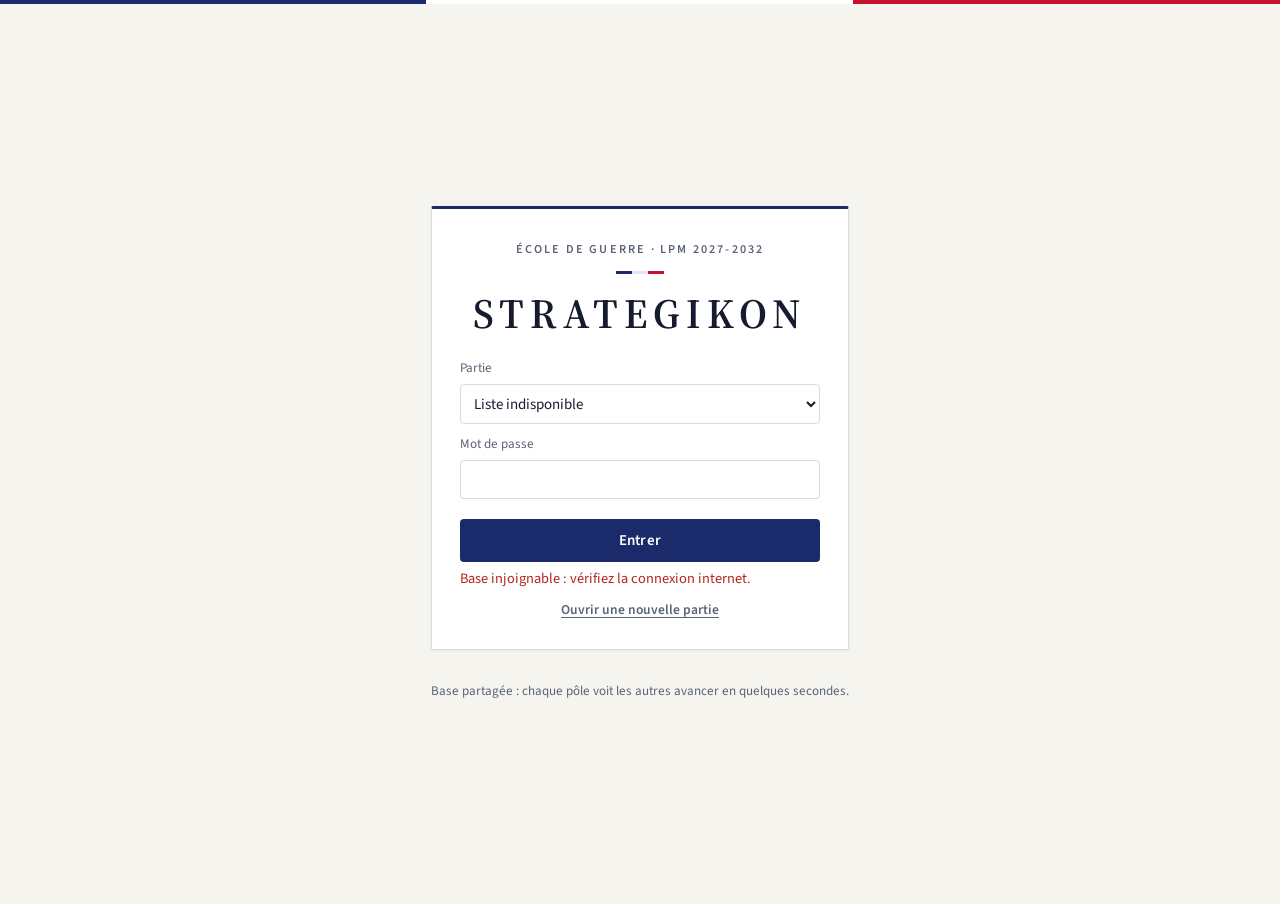
<file: index.html>
<!doctype html>
<html lang="fr">
<head>
<meta charset="utf-8">
<title>STRATEGIKON LPM</title>
<meta name="claude:viewport-fit-sides" content="cover">
<meta name="viewport" content="width=device-width, initial-scale=1, viewport-fit=cover">
<link rel="preconnect" href="https://fonts.googleapis.com">
<link rel="stylesheet" href="https://fonts.googleapis.com/css2?family=Source+Serif+4:ital,opsz,wght@0,8..60,400;0,8..60,600;1,8..60,400&family=Source+Sans+3:wght@400;600;700&family=Stardos+Stencil:wght@700&display=swap">
<link rel="stylesheet" href="css/style.css">
<link rel="stylesheet" href="css/table.css">
</head>
<body>

<!-- ===== Accueil : partie, rôle, table ===== -->
<section id="ecran-accueil" class="seuil">
  <div class="seuil-carte">
    <p class="surtitre">École de guerre · LPM 2027-2032</p>
    <h1 class="logo">STRATEGIKON</h1>

    <form id="form-rejoindre" class="seuil-form" autocomplete="off">
      <label for="rej-partie">Partie</label>
      <select id="rej-partie" required></select>
      <label for="rej-mdp">Mot de passe</label>
      <input id="rej-mdp" type="password" required>
      <button class="btn-laiton" type="submit">Entrer</button>
      <p class="erreur" id="rej-erreur" role="alert"></p>
      <button class="btn-lien" id="btn-montrer-creer" type="button">Ouvrir une nouvelle partie</button>
    </form>

    <form id="form-creer" class="seuil-form" autocomplete="off" hidden>
      <label for="cre-nom">Nom de la nouvelle partie</label>
      <input id="cre-nom" placeholder="Bageia 5" maxlength="80" required>
      <label for="cre-mdp">Mot de passe</label>
      <input id="cre-mdp" type="password" minlength="4" required>
      <label for="cre-mdp2">Confirmation</label>
      <input id="cre-mdp2" type="password" minlength="4" required>
      <button class="btn-laiton" type="submit">Ouvrir la partie</button>
      <p class="erreur" id="cre-erreur" role="alert"></p>
      <button class="btn-lien" id="btn-montrer-rejoindre" type="button">Revenir à la liste des parties</button>
    </form>

    <div id="etape-role" hidden>
      <p class="seuil-q">Votre rôle dans <b id="nom-partie-role"></b></p>
      <div class="liste-roles" id="grille-roles"></div>
      <button class="btn-lien" id="btn-retour-partie" type="button">Changer de partie</button>
    </div>
  </div>
  <p class="note-mode" id="note-mode"></p>
</section>

<!-- ===== La table ===== -->
<section id="ecran-partie" hidden>
  <header class="bandeau">
    <div class="bandeau-in">
      <span class="logo-petit">STRATEGIKON</span>
      <span class="poste-partie" id="poste-partie"></span>
      <button class="insigne" id="btn-role" type="button" title="Changer de rôle"><span id="insigne-code"></span><small id="insigne-nom"></small></button>
      <button class="btn-lien" id="btn-quitter" type="button">Quitter</button>
    </div>
    <div class="parcours-barre">
      <div class="etapes" id="parcours" role="group" aria-label="Étape du parcours"></div>
      <div class="annees-jauges" id="jauges" role="tablist" aria-label="Année"></div>
    </div>
  </header>

  <main class="atelier">
    <section class="zone-table" aria-label="Table budgétaire">
      <div class="zone-table-tete">
        <div class="table-releve" id="table-releve"></div>
        <div class="bascules">
          <div class="bascule" role="group" aria-label="Pions affichés">
            <button type="button" data-filtre="tout" aria-pressed="true">Toute la table</button>
            <button type="button" data-filtre="mien" aria-pressed="false">Ma demande</button>
            <button type="button" data-filtre="chaud" aria-pressed="false">Où faut-il arbitrer ?</button>
          </div>
          <div class="bascule" role="group" aria-label="Vue">
            <button type="button" data-vue="demandes" aria-pressed="true">Demandes</button>
            <button type="button" data-vue="arbitrage" aria-pressed="false">Après arbitrage</button>
          </div>
        </div>
      </div>
      <p class="consigne" id="consigne"></p>
      <div class="defile"><div class="plateau" id="plateau"></div></div>
      <div class="hors-table" id="hors-table"></div>
      <div class="legende" id="legende"></div>
    </section>

    <aside class="volet" aria-label="Panneau">
      <nav class="volet-onglets" id="volet-onglets" role="tablist"></nav>
      <div class="volet-corps" id="volet"></div>
    </aside>
  </main>
</section>

<div class="toast" id="toast" role="status" hidden></div>

<script src="js/config.js"></script>
<script src="data/pions.js"></script>
<script src="data/catalogue_roles.js"></script>
<script src="data/contraintes_roles.js"></script>
<script src="js/moteur.js"></script>
<script src="js/stockage.js"></script>
<script src="js/figuratifs.js"></script>
<script src="js/app.js"></script>
</body>
</html>
</file>
<file: css/style.css>
/* Style de cabinet ministériel : papier, bleu marine, filet tricolore discret.
   Les chiffres en colonnes alignées, comme un rapport annexé à la loi. */
:root {
  --nuit: #f5f4ef;          /* fond de page : papier */
  --pupitre: #ffffff;
  --panneau: #ffffff;
  --panneau-haut: #eef1f6;
  --trait: #d6dbe4;
  --texte: #161b2e;
  --sourdine: #5a6375;
  --laiton: #1b2a6b;        /* accent : bleu marine institutionnel */
  --laiton-fonce: #1b2a6b;
  --accent-doux: rgba(27, 42, 107, .07);
  --rouge: #c8102e;
  --alerte: #b3261e;
  --ok: #1d7a46;
  --attente: #a65a00;
  --terre: #5f7f3b;
  --marine: #24468f;
  --air: #3d8cc4;
  --inter: #c2701f;
  --gris: #8b919b;
  --violet: #6d52a8;
  --case-vide: #eceef3;
  --hors: #f6dada;
  --f-logo: "Source Serif 4", Georgia, "Times New Roman", serif;
  --f-titre: "Source Serif 4", Georgia, "Times New Roman", serif;
  --f-texte: "Source Sans 3", "Segoe UI", system-ui, sans-serif;
  --f-chiffre: "Source Sans 3", "Segoe UI", system-ui, sans-serif;
  color-scheme: light;
}

* { box-sizing: border-box; }
[hidden] { display: none !important; }
html, body { background: var(--nuit); color: var(--texte); }
body { margin: 0; font: 15px/1.5 var(--f-texte); }
h1, h2, h3 { font-family: var(--f-titre); font-weight: 600; letter-spacing: .02em; margin: 0; text-wrap: balance; }
h2 { font-size: 1.55rem; }
h3 { font-family: var(--f-texte); font-size: .82rem; color: var(--sourdine); text-transform: uppercase; letter-spacing: .12em; margin: 1.5rem 0 .6rem; }
p { margin: 0; }
button { font: inherit; color: inherit; }
input, select, textarea { font: inherit; color: var(--texte); background: var(--pupitre); border: 1px solid var(--trait); border-radius: 4px; padding: .45rem .55rem; min-width: 0; }
input:focus, select:focus, textarea:focus { border-color: var(--laiton); outline: none; }
:focus-visible { outline: 2px solid var(--laiton); outline-offset: 2px; }
.aide { color: var(--sourdine); font-size: .9rem; max-width: 70ch; margin-top: .2rem; }
.erreur { color: var(--alerte); font-size: .9rem; min-height: 1.2em; }
.note-mode { color: var(--sourdine); font-size: .82rem; margin-top: 1rem; }
.num { font-family: var(--f-chiffre); font-variant-numeric: tabular-nums lining-nums; text-align: right; white-space: nowrap; }
.neg { color: var(--alerte); }
.pos { color: var(--ok); }

.btn-laiton, .btn-contour, .btn-lien { cursor: pointer; border-radius: 4px; font-weight: 600; }
.btn-laiton { background: var(--laiton); color: #ffffff; border: 0; padding: .65rem 1.2rem; letter-spacing: .02em; }
.btn-laiton:hover { background: #2a3d8f; }
.btn-contour { background: transparent; border: 1px solid var(--trait); padding: .5rem .9rem; }
.btn-contour:hover { border-color: var(--laiton); }
.btn-lien { background: none; border: 0; color: var(--sourdine); text-decoration: underline; text-underline-offset: 3px; padding: .3rem; }
.btn-lien:hover { color: var(--texte); }

/* ---------- Accueil ---------- */
.accueil { position: relative; min-height: 100%; overflow: hidden; }
.accueil-fond { position: absolute; inset: 0 0 auto; height: 6px; background: linear-gradient(90deg, #1b2a6b 0 33.3%, #ffffff 33.3% 66.6%, var(--rouge) 66.6%); border-bottom: 1px solid var(--trait); }
.accueil-in {
  position: relative; max-width: 980px; margin: 0 auto; padding-block: 4rem 3rem;
  padding-left: max(16px, env(safe-area-inset-left, 0px)); padding-right: max(16px, env(safe-area-inset-right, 0px));
  display: grid; gap: 1.2rem; justify-items: center; text-align: center;
}
.surtitre { color: var(--sourdine); text-transform: uppercase; letter-spacing: .18em; font-size: .76rem; font-weight: 600; }
.surtitre::after { content: ""; display: block; width: 3rem; height: 3px; margin: .9rem auto 0; background: linear-gradient(90deg, #1b2a6b 0 33.3%, #e3e6ec 33.3% 66.6%, var(--rouge) 66.6%); }
.logo { font-family: var(--f-logo); font-weight: 600; font-size: clamp(2.4rem, 7vw, 4.4rem); letter-spacing: .14em; line-height: 1; color: var(--texte); }
.accroche { color: var(--sourdine); max-width: 56ch; font-family: var(--f-titre); font-style: italic; font-size: 1.1rem; }
.etapes-accueil { display: grid; grid-template-columns: repeat(auto-fit, minmax(min(100%, 340px), 1fr)); gap: 1rem; width: 100%; margin-top: 1.5rem; text-align: left; }
.carte-acces { background: var(--panneau); border: 1px solid var(--trait); border-top: 3px solid var(--laiton); border-radius: 2px; box-shadow: 0 1px 3px rgba(22, 27, 46, .05); padding: 1.4rem; }
.carte-discrete { border-top-color: var(--trait); background: var(--pupitre); }
.carte-acces form { display: grid; gap: .35rem; margin-top: .8rem; }
.carte-acces label { font-size: .82rem; color: var(--sourdine); margin-top: .35rem; }
.carte-acces button { margin-top: .8rem; justify-self: start; }
.deux { display: grid; grid-template-columns: 1fr 1fr; gap: .6rem; }
.deux > div { display: grid; gap: .35rem; }
.titre-roles { margin-top: 1.5rem; }
.titre-roles span { color: var(--laiton); }
.roles { display: grid; grid-template-columns: repeat(auto-fill, minmax(min(100%, 200px), 1fr)); gap: .6rem; width: 100%; margin: 1rem 0; text-align: left; }
.role-tuile {
  cursor: pointer; background: var(--panneau); border: 1px solid var(--trait); border-radius: 6px; padding: .8rem .9rem;
  display: grid; gap: .2rem; text-align: left; position: relative; overflow: hidden; transition: border-color .15s, transform .15s;
}
.role-tuile::before { content: ""; position: absolute; inset: 0 auto 0 0; width: 4px; background: var(--couleur, var(--inter)); }
.role-tuile:hover { border-color: var(--laiton); box-shadow: 0 4px 14px rgba(22, 27, 46, .08); }
.role-tuile b { font-family: var(--f-titre); font-size: 1.35rem; color: var(--laiton); }
.role-tuile small { color: var(--sourdine); font-size: .78rem; line-height: 1.3; }
.role-tuile .role-mission { color: var(--sourdine); font-size: .72rem; text-transform: uppercase; letter-spacing: .08em; }

/* ---------- Poste de commandement ---------- */
.poste { box-shadow: 0 1px 0 var(--trait); position: sticky; top: env(safe-area-inset-top, 0px); z-index: 5; background: rgba(255, 255, 255, .97); border-bottom: 1px solid var(--trait); backdrop-filter: blur(6px); }
body::before { content: ""; position: fixed; inset: 0 0 auto; height: env(safe-area-inset-top, 0px); z-index: 10; background: var(--nuit); }
.poste-in, .jauges, .parcours, .scene { padding-left: max(16px, env(safe-area-inset-left, 0px)); padding-right: max(16px, env(safe-area-inset-right, 0px)); }
.poste-in { display: flex; flex-wrap: wrap; align-items: center; gap: .5rem 1.25rem; padding-block: .6rem; }
.logo-petit { font-family: var(--f-logo); font-weight: 600; font-size: 1.15rem; letter-spacing: .16em; color: var(--laiton); }
.poste-partie { font-family: var(--f-titre); font-size: 1.1rem; color: var(--sourdine); margin-right: auto; }
.poste-partie::before { content: "Partie "; color: var(--sourdine); text-transform: uppercase; font-size: .75rem; letter-spacing: .14em; margin-right: .35rem; }
.insigne { cursor: pointer; display: flex; align-items: baseline; gap: .5rem; background: var(--panneau-haut); border: 1px solid var(--trait); border-radius: 4px; padding: .25rem .9rem; }
.insigne span { font-family: var(--f-titre); font-weight: 700; font-size: 1.1rem; color: var(--laiton); letter-spacing: .05em; }
.insigne small { color: var(--sourdine); font-size: .75rem; max-width: 22ch; white-space: nowrap; overflow: hidden; text-overflow: ellipsis; }
.mode { font-size: .7rem; text-transform: uppercase; letter-spacing: .1em; color: var(--sourdine); border: 1px solid var(--trait); border-radius: 99px; padding: .1rem .6rem; }

.jauges { display: grid; grid-template-columns: repeat(6, minmax(0, 1fr)); gap: .5rem; padding-block: .1rem .7rem; }
.jauge { cursor: pointer; background: none; border: 0; padding: 0; display: grid; gap: .25rem; text-align: left; }
.jauge-tete { display: flex; justify-content: space-between; align-items: baseline; gap: .3rem; }
.jauge-an { font-family: var(--f-titre); font-weight: 600; font-size: 1rem; }
.jauge-val { font-family: var(--f-chiffre); font-size: .72rem; color: var(--sourdine); }
.jauge-barre { position: relative; height: .45rem; border-radius: 1px; background: var(--case-vide); overflow: visible; display: flex; }
.jauge-barre span { height: 100%; }

.jauge-plafond { position: absolute; top: -3px; bottom: -3px; width: 2px; background: var(--texte); border-radius: 1px; }
.jauge-etat { font-size: .7rem; font-weight: 600; }
.jauge[aria-pressed="true"] .jauge-an { color: var(--laiton); }

.parcours { display: flex; gap: .25rem; overflow-x: auto; border-bottom: 1px solid var(--trait); padding-block: .35rem 0; background: var(--nuit); }
.parcours button {
  cursor: pointer; background: none; border: 0; border-bottom: 3px solid transparent; padding: .6rem .9rem; white-space: nowrap;
  font-family: var(--f-titre); font-size: 1.1rem; font-weight: 600; color: var(--sourdine); letter-spacing: .02em;
}
.parcours button b { display: inline-grid; place-items: center; width: 1.45rem; height: 1.45rem; border-radius: 50%; border: 1px solid currentColor; font-size: .8rem; margin-right: .35rem; }
.parcours button[aria-selected="true"] { color: var(--texte); border-bottom-color: var(--laiton); }
.parcours button[aria-selected="true"] b { background: var(--laiton); color: #ffffff; border-color: var(--laiton); }

.scene { max-width: 1500px; margin: 0 auto; padding-block: 1.25rem 4rem; }

/* ---------- Composer ---------- */
.vue-composer { display: grid; grid-template-columns: minmax(280px, 380px) minmax(0, 1fr); gap: 1.25rem; align-items: start; }
.arsenal { background: var(--pupitre); border: 1px solid var(--trait); border-radius: 8px; position: sticky; top: 10.5rem; max-height: calc(100vh - 12rem); display: flex; flex-direction: column; }
.arsenal-tete { padding: 1rem; display: grid; gap: .6rem; border-bottom: 1px solid var(--trait); }
.filtres { display: flex; flex-wrap: wrap; gap: .35rem; }
.filtre { cursor: pointer; background: none; border: 1px solid var(--trait); border-radius: 99px; padding: .2rem .65rem; font-size: .8rem; color: var(--sourdine); }
.filtre[aria-pressed="true"] { border-color: var(--laiton); color: var(--texte); background: var(--accent-doux); }
.cartes-pions { overflow-y: auto; padding: .75rem; display: grid; gap: .5rem; }
.carte-pion {
  display: grid; grid-template-columns: auto 1fr auto; gap: .65rem; align-items: center; background: var(--panneau);
  border: 1px solid var(--trait); border-radius: 6px; padding: .55rem .6rem; text-align: left; cursor: pointer; width: 100%;
}
.carte-pion:hover { border-color: var(--laiton); }
.forme { display: grid; gap: 2px; }
.forme i { display: block; width: 8px; height: 8px; border-radius: 1px; background: var(--c); }
.carte-pion-nom { font-weight: 600; font-size: .88rem; line-height: 1.25; }
.carte-pion-info { font-size: .74rem; color: var(--sourdine); display: flex; flex-wrap: wrap; gap: .2rem .6rem; margin-top: .15rem; }
.pips { display: inline-flex; gap: 2px; vertical-align: middle; }
.pips i { width: .55rem; height: .55rem; border-radius: 50%; background: var(--inter); display: block; }
.plus { font-size: 1.3rem; color: var(--laiton); font-weight: 600; width: 1.8rem; text-align: center; }
.vide-arsenal { color: var(--sourdine); font-size: .85rem; padding: 1rem; text-align: center; }

.dossier-tete { display: flex; flex-wrap: wrap; justify-content: space-between; gap: 1rem; align-items: flex-end; margin-bottom: 1rem; }
.dossier-tete > div:first-child { min-width: 0; flex: 1 1 300px; }
.dossier-total { display: flex; gap: 1.25rem; }
.dossier-total div { display: grid; text-align: right; }
.dossier-total b { font-family: var(--f-titre); font-size: 1.5rem; font-weight: 600; font-variant-numeric: lining-nums tabular-nums; }
.dossier-total small { color: var(--sourdine); font-size: .72rem; text-transform: uppercase; letter-spacing: .08em; }
#fiches { display: grid; gap: .75rem; }
.fiche { background: var(--panneau); border: 1px solid var(--trait); border-left: 4px solid var(--c, var(--inter)); border-radius: 6px; padding: .9rem 1rem; display: grid; gap: .7rem; }
.fiche-tete { display: flex; flex-wrap: wrap; gap: .4rem 1rem; align-items: flex-start; }
.fiche-titre { flex: 1 1 260px; min-width: 0; display: grid; gap: .15rem; }
.fiche-type { color: var(--sourdine); font-size: .7rem; text-transform: uppercase; letter-spacing: .12em; font-weight: 600; }
.fiche-nom { font-family: var(--f-titre); font-size: 1.3rem; font-weight: 600; line-height: 1.15; }
.fiche-nom input { width: 100%; font-family: var(--f-titre); font-size: 1.15rem; }
.fiche-sous { color: var(--sourdine); font-size: .8rem; }
.fiche-cout { text-align: right; display: grid; }
.fiche-cout b { font-family: var(--f-chiffre); font-size: 1.15rem; font-weight: 500; }
.fiche-cout small { color: var(--sourdine); font-size: .74rem; }
.suppr { cursor: pointer; background: none; border: 1px solid transparent; color: var(--sourdine); border-radius: 4px; padding: .2rem .5rem; font-size: .8rem; }
.suppr:hover { color: var(--alerte); border-color: var(--alerte); }
.fiche-reglages { display: flex; flex-wrap: wrap; gap: .6rem 1rem; align-items: center; font-size: .85rem; }
.fiche-reglages label { color: var(--sourdine); display: flex; align-items: center; gap: .4rem; }
.fiche-reglages select, .fiche-reglages input { padding: .3rem .45rem; font-size: .85rem; }
.fiche-reglages input.prix { width: 6.5rem; font-family: var(--f-chiffre); text-align: right; }
.fiche-reglages input.dor { width: 3rem; text-align: right; }
.segment { display: inline-flex; border: 1px solid var(--trait); border-radius: 4px; overflow: hidden; }
.segment button { cursor: pointer; background: none; border: 0; padding: .3rem .7rem; font-size: .82rem; color: var(--sourdine); }
.segment button[aria-pressed="true"] { background: var(--laiton); color: #ffffff; font-weight: 600; }
.calendrier { display: grid; grid-template-columns: repeat(6, minmax(0, 1fr)); gap: .4rem; }
.an-case { border: 1px solid var(--trait); border-radius: 5px; padding: .35rem .3rem; display: grid; justify-items: center; gap: .15rem; background: var(--pupitre); }
.an-case.actif { border-color: var(--laiton); background: var(--accent-doux); }
.an-case small { font-family: var(--f-titre); font-size: .85rem; color: var(--sourdine); }
.an-case.actif small { color: var(--laiton); }
.pas { display: flex; align-items: center; gap: .15rem; }
.pas button { cursor: pointer; width: 1.5rem; height: 1.5rem; border-radius: 50%; border: 1px solid var(--trait); background: none; line-height: 1; padding: 0; }
.pas button:hover { border-color: var(--laiton); }
.pas output { font-family: var(--f-chiffre); min-width: 1.3rem; text-align: center; }
.coche { cursor: pointer; width: 100%; background: none; border: 0; padding: .15rem 0; font-size: .78rem; color: var(--sourdine); }
.an-case.actif .coche { color: var(--texte); font-weight: 600; }
.fiche textarea { width: 100%; min-height: 2.3rem; resize: vertical; font-size: .85rem; }
.badge { display: inline-block; font-size: .7rem; font-weight: 600; border-radius: 99px; padding: .05rem .55rem; border: 1px solid currentColor; }
.badge-attente { color: var(--attente); }
.badge-ok { color: var(--ok); }
.badge-alerte { color: var(--alerte); }
.alerte-texte { color: var(--alerte); font-size: .8rem; }
details summary { cursor: pointer; color: var(--sourdine); font-size: .8rem; }
details p { font-size: .82rem; color: var(--sourdine); margin-top: .3rem; max-width: 70ch; }
.dossier-vide { border: 1px dashed var(--trait); border-radius: 8px; padding: 2.5rem 1.5rem; text-align: center; color: var(--sourdine); display: grid; gap: .5rem; justify-items: center; }
.dossier-vide b { font-family: var(--f-titre); font-size: 1.3rem; color: var(--texte); }

/* ---------- Table ---------- */
.table-tete { display: flex; flex-wrap: wrap; gap: .75rem; justify-content: space-between; align-items: center; margin-bottom: 1rem; }
.annees { display: flex; gap: .35rem; flex-wrap: wrap; }
.annees button, .bascule button { cursor: pointer; background: var(--pupitre); border: 1px solid var(--trait); border-radius: 4px; padding: .35rem .8rem; font-family: var(--f-titre); font-size: 1.05rem; color: var(--sourdine); }
.annees button[aria-pressed="true"], .bascule button[aria-pressed="true"] { border-color: var(--laiton); color: var(--texte); background: var(--accent-doux); }
.bascule { display: flex; gap: .35rem; }
.bascule button { font-family: var(--f-texte); font-size: .85rem; }
.table-cadre {
  background: radial-gradient(ellipse at 50% 0%, transparent, transparent 65%), var(--pupitre);
  border: 1px solid var(--trait); border-radius: 10px; padding: 1rem; box-shadow: 0 1px 2px rgba(22, 27, 46, .06);
}
.table-releve { display: flex; flex-wrap: wrap; gap: .5rem 2rem; margin-bottom: .8rem; }
.releve { display: grid; }
.releve small { color: var(--sourdine); font-size: .7rem; text-transform: uppercase; letter-spacing: .1em; }
.releve b { font-family: var(--f-titre); font-weight: 600; font-size: 1.4rem; font-variant-numeric: lining-nums tabular-nums; }
.defile { overflow-x: auto; }
.plateau { --case: 1.85rem; display: grid; grid-template-columns: repeat(30, var(--case)); gap: 2px; width: max-content; margin: 0 auto; }
.fond { background: var(--case-vide); border-radius: 2px; }
.fond-hors { background: var(--hors); }
.fond-horstable { background: repeating-linear-gradient(135deg, var(--hors) 0 4px, var(--case-vide) 4px 8px); }
.pion {
  position: relative; z-index: 1; border-radius: 3px; overflow: hidden; display: flex; align-items: center; justify-content: center;
  color: #fff; font-size: .68rem; line-height: 1.1; font-weight: 600; text-align: center; padding: 2px;
  box-shadow: inset 0 0 0 1px rgba(0, 0, 0, .12);
}
.pion span { overflow: hidden; display: -webkit-box; -webkit-line-clamp: 3; -webkit-box-orient: vertical; text-shadow: 0 1px 1px rgba(0, 0, 0, .35); }
.pion-petit { font-size: .55rem; }
.pion-50::after { content: ""; position: absolute; inset: 0; background: repeating-linear-gradient(135deg, transparent 0 5px, rgba(179, 38, 30, .45) 5px 8px); pointer-events: none; }
.pion-case { font-size: .55rem; }
.pion-dorese { border-radius: 50%; box-shadow: inset 0 0 0 2px var(--pupitre); }
.pion-mesure { background-image: radial-gradient(rgba(255, 255, 255, .5) 1px, transparent 1.5px) !important; background-size: 5px 5px; }
.pion-debord { outline: 2px solid var(--alerte); outline-offset: -2px; }
.pion-mien { box-shadow: 0 0 0 2px var(--texte), 0 2px 6px rgba(0, 0, 0, .3); z-index: 2; }
.legende { display: flex; flex-wrap: wrap; gap: .5rem 1.25rem; margin-top: 1rem; font-size: .8rem; color: var(--sourdine); align-items: center; }
.puce-legende { display: inline-block; vertical-align: middle; margin-right: .35rem; width: 1rem; height: 1rem; border-radius: 3px; position: relative; overflow: hidden; }

/* ---------- Arbitrage ---------- */
.arb-tete { display: flex; flex-wrap: wrap; justify-content: space-between; gap: 1rem; align-items: flex-end; margin-bottom: 1rem; }
.actions { display: flex; gap: .5rem; flex-wrap: wrap; }
.arb-annees { display: grid; grid-template-columns: repeat(auto-fit, minmax(150px, 1fr)); gap: .5rem; }
.arb-an { background: var(--panneau); border: 1px solid var(--trait); border-radius: 6px; padding: .7rem .8rem; display: grid; gap: .1rem; }
.arb-an .an { font-family: var(--f-titre); font-size: 1.15rem; font-weight: 600; }
.arb-an .l { display: flex; justify-content: space-between; font-size: .8rem; color: var(--sourdine); }
.arb-an .l b { font-family: var(--f-chiffre); font-weight: 500; color: var(--texte); }
.arb-colonnes { display: grid; grid-template-columns: minmax(0, 2fr) minmax(0, 1fr); gap: 1.25rem; }
.decision { background: var(--panneau); border: 1px solid var(--trait); border-left: 4px solid var(--c, var(--inter)); border-radius: 6px; padding: .7rem .85rem; display: grid; gap: .5rem; margin-bottom: .5rem; }
.decision-tete { display: flex; justify-content: space-between; gap: 1rem; align-items: baseline; }
.decision-nom { font-weight: 600; }
.decision-nom small { display: block; color: var(--sourdine); font-weight: 400; font-size: .78rem; }
.choix { display: flex; flex-wrap: wrap; gap: .35rem; align-items: center; }
.choix button { cursor: pointer; background: var(--pupitre); border: 1px solid var(--trait); border-radius: 4px; padding: .3rem .7rem; font-size: .82rem; color: var(--sourdine); }
.choix button[aria-pressed="true"][data-statut="retenu"] { border-color: var(--ok); color: var(--ok); background: rgba(29, 122, 70, .08); }
.choix button[aria-pressed="true"][data-statut="differe"] { border-color: var(--attente); color: var(--attente); background: rgba(166, 90, 0, .08); }
.choix button[aria-pressed="true"][data-statut="renonce"] { border-color: var(--alerte); color: var(--alerte); background: rgba(179, 38, 30, .07); }
.choix button[aria-pressed="true"][data-statut="attente"] { border-color: var(--sourdine); color: var(--texte); }
.choix select { padding: .25rem .4rem; font-size: .82rem; }
.renonce { background: var(--pupitre); border: 1px dashed var(--alerte); border-radius: 6px; padding: .6rem .75rem; margin-bottom: .5rem; font-size: .85rem; }
.renonce b { font-family: var(--f-chiffre); font-weight: 500; color: var(--alerte); }
.vide { color: var(--sourdine); font-size: .85rem; padding: 1rem; border: 1px dashed var(--trait); border-radius: 6px; text-align: center; }

/* ---------- Bilan ---------- */
.trajectoire { display: grid; gap: .45rem; background: var(--pupitre); border: 1px solid var(--trait); border-radius: 8px; padding: 1rem; margin-bottom: 1rem; }
.traj-ligne { display: grid; grid-template-columns: 3.2rem 1fr 6.5rem; gap: .6rem; align-items: center; font-size: .82rem; }
.traj-an { font-family: var(--f-titre); font-weight: 600; font-size: 1.05rem; }
.traj-barre { position: relative; height: 1.3rem; background: var(--case-vide); border-radius: 3px; display: flex; }
.traj-barre span { height: 100%; }
.traj-plafond { position: absolute; top: -3px; bottom: -3px; width: 2px; background: var(--texte); }
.cadre { background: var(--pupitre); border: 1px solid var(--trait); border-radius: 8px; }
table { border-collapse: collapse; width: 100%; font-size: .85rem; }
th, td { padding: .45rem .6rem; border-bottom: 1px solid var(--trait); text-align: left; }
th { background: var(--panneau-haut); font-size: .7rem; text-transform: uppercase; letter-spacing: .08em; color: var(--sourdine); font-weight: 600; white-space: nowrap; }
tbody tr:last-child td { border-bottom: 0; }
.pastille { display: inline-block; width: .7rem; height: .7rem; border-radius: 2px; margin-right: .4rem; vertical-align: -1px; }

/* ---------- Réglages ---------- */
.reglages { display: grid; gap: 1rem; max-width: 760px; margin-top: 1rem; }
fieldset { border: 1px solid var(--trait); border-radius: 8px; padding: .8rem 1rem 1rem; background: var(--pupitre); }
legend { padding: 0 .4rem; font-weight: 600; }
.plafonds { display: grid; grid-template-columns: repeat(auto-fit, minmax(110px, 1fr)); gap: .75rem; }
.plafonds label { display: grid; gap: .2rem; font-size: .85rem; color: var(--sourdine); }
.plafonds small { font-family: var(--f-chiffre); }
.alea { display: grid; gap: .3rem; margin-top: .6rem; }
.alea-annees { display: flex; flex-wrap: wrap; gap: .25rem .9rem; font-size: .85rem; }

.toast { position: fixed; left: 50%; transform: translateX(-50%); bottom: calc(1rem + env(safe-area-inset-bottom, 0px)); background: var(--texte); color: #ffffff; box-shadow: 0 6px 20px rgba(22, 27, 46, .2); font-weight: 600; padding: .55rem 1.1rem; border-radius: 4px; z-index: 20; max-width: calc(100% - 32px); }

@media (max-width: 900px) {
  .vue-composer, .arb-colonnes { grid-template-columns: 1fr; }
  .arsenal { position: static; max-height: 60vh; }
  .jauges { grid-template-columns: repeat(3, minmax(0, 1fr)); }
}
@media (max-width: 600px) {
  .plateau { --case: 1.15rem; }
  .pion span { display: none; }
  .calendrier { grid-template-columns: repeat(3, minmax(0, 1fr)); }
  .insigne small { display: none; }
  .deux { grid-template-columns: 1fr; }
}
@media (prefers-reduced-motion: reduce) { * { transition: none !important; } }

.etape-role-large, #etape-role { width: min(100%, 920px); margin-inline: auto; }
@media (max-width: 640px) { .jauge-val { display: none; } }

body { border-top: 4px solid transparent; border-image: linear-gradient(90deg, #1b2a6b 0 33.3%, #ffffff 33.3% 66.6%, #c8102e 66.6%) 1; }
.accueil-fond { display: none; }
.plateau .fond { background: var(--case-vide); }
</file>
<file: css/table.css>
/* Conception « table d'abord » : s'ajoute à css/style.css (mêmes jetons, style ministériel). */

/* ---------- Accueil épuré ---------- */
.seuil { min-height: 100vh; display: grid; place-content: center; justify-items: center; gap: 1rem; padding: 2rem max(16px, env(safe-area-inset-left, 0px)); }
.seuil-carte {
  width: min(100%, 420px); background: var(--panneau); border: 1px solid var(--trait); border-top: 3px solid var(--laiton);
  border-radius: 2px; padding: 2rem 1.75rem 1.5rem; box-shadow: 0 1px 3px rgba(22, 27, 46, .06); display: grid; gap: 1.2rem; text-align: center;
}
.seuil .logo { font-size: clamp(2rem, 8vw, 2.6rem); }
.seuil .surtitre::after { margin-top: .7rem; }
.seuil-form { display: grid; gap: .35rem; text-align: left; }
.seuil-form label { font-size: .82rem; color: var(--sourdine); margin-top: .35rem; }
.seuil-form .btn-laiton { margin-top: .9rem; }
.seuil-form .btn-lien { justify-self: center; font-size: .85rem; }
.seuil-q { font-family: var(--f-titre); font-size: 1.1rem; }
.liste-roles { display: grid; gap: .3rem; max-height: 55vh; overflow-y: auto; text-align: left; margin: .5rem 0 .75rem; }
.role-ligne {
  cursor: pointer; display: grid; grid-template-columns: 6rem 1fr; gap: .6rem; align-items: baseline; text-align: left;
  background: var(--panneau); border: 1px solid var(--trait); border-left: 3px solid var(--c); border-radius: 2px; padding: .5rem .7rem;
}
.role-ligne:hover, .role-ligne:focus-visible { border-color: var(--laiton); border-left-color: var(--c); background: var(--panneau-haut); }
.role-ligne b { font-family: var(--f-titre); color: var(--laiton); font-size: 1.05rem; }
.role-ligne span { color: var(--sourdine); font-size: .85rem; }

/* ---------- Bandeau ---------- */
.bandeau { position: sticky; top: env(safe-area-inset-top, 0px); z-index: 5; background: rgba(255, 255, 255, .97); border-bottom: 1px solid var(--trait); }
.bandeau-in, .annees-jauges, .atelier { padding-left: max(16px, env(safe-area-inset-left, 0px)); padding-right: max(16px, env(safe-area-inset-right, 0px)); }
.bandeau-in { display: flex; flex-wrap: wrap; align-items: center; gap: .4rem 1.1rem; padding-block: .55rem .35rem; }
.annees-jauges { display: grid; grid-template-columns: repeat(6, minmax(0, 1fr)); gap: 0; }
.an-jauge {
  cursor: pointer; background: none; border: 0; border-bottom: 3px solid transparent; padding: .35rem .6rem .5rem; display: grid; gap: .25rem; text-align: left; min-width: 0;
}
.an-jauge[aria-selected="true"] { border-bottom-color: var(--laiton); background: var(--accent-doux); }
.an-jauge-an { font-family: var(--f-titre); font-weight: 600; font-size: 1.1rem; color: var(--texte); }
.an-jauge[aria-selected="true"] .an-jauge-an { color: var(--laiton); }
.an-jauge-val { font-size: .74rem; font-weight: 600; white-space: nowrap; overflow: hidden; text-overflow: ellipsis; }
.mini-barre { position: relative; display: block; height: 5px; background: var(--case-vide); }
.mini-barre span { position: absolute; inset: 0 auto 0 0; background: var(--laiton); }
.mini-barre span.trop { background: var(--alerte); }
.mini-barre i { position: absolute; top: -3px; bottom: -3px; width: 2px; background: var(--texte); }

/* ---------- Atelier : table et volet ---------- */
.atelier { display: grid; grid-template-columns: minmax(0, 1fr) minmax(300px, 380px); gap: 1.25rem; align-items: start; max-width: 1560px; margin: 0 auto; padding-block: 1rem 3rem; }
.zone-table { background: var(--panneau); border: 1px solid var(--trait); border-radius: 2px; padding: 1rem; min-width: 0; }
.zone-table-tete { display: flex; flex-wrap: wrap; justify-content: space-between; gap: .75rem; align-items: flex-end; }
.zone-table .table-releve { margin-bottom: 0; }
.consigne { color: var(--sourdine); font-size: .88rem; margin: .7rem 0 .8rem; }
.bascule button { font-family: var(--f-texte); font-size: .82rem; padding: .3rem .7rem; }
.plateau { --case: 1.75rem; }
button.pion { border: 0; font: inherit; font-size: .66rem; font-weight: 600; color: #fff; }
button.pion-case { font-size: .55rem; }
.pion-clic { cursor: pointer; }
.pion-clic:hover { filter: brightness(1.08); }
.pion-choisi { outline: 3px solid var(--texte); outline-offset: 1px; z-index: 3; }
.pion-estompe { opacity: .16; filter: grayscale(1); }
.pion-estompe.pion-choisi { opacity: .6; }
.fond-clic { cursor: copy; }
.fond-clic:hover { background: var(--accent-doux); outline: 1px dashed var(--laiton); outline-offset: -1px; }
.bascules { display: flex; flex-wrap: wrap; gap: .5rem; }
.hors-table { display: flex; flex-wrap: wrap; gap: .35rem; align-items: center; margin-top: .6rem; font-size: .82rem; }
.hors-titre { color: var(--sourdine); }
.hors-pion { cursor: pointer; background: var(--panneau); border: 1px dashed var(--alerte); border-radius: 2px; padding: .15rem .5rem; font-size: .8rem; color: var(--texte); }
.pion-neuf { animation: pose .6s ease-out; }
@keyframes pose { from { transform: scale(.6); opacity: .2; } to { transform: none; opacity: 1; } }

.volet { position: sticky; top: 8.6rem; background: var(--panneau); border: 1px solid var(--trait); border-radius: 2px; max-height: calc(100vh - 9.6rem); display: flex; flex-direction: column; min-width: 0; }
.volet-onglets { display: flex; flex-wrap: wrap; border-bottom: 1px solid var(--trait); background: var(--panneau-haut); }
.volet-onglets button { cursor: pointer; background: none; border: 0; border-bottom: 2px solid transparent; padding: .5rem .5rem; font-size: .8rem; font-weight: 600; color: var(--sourdine); }
.volet-onglets button[aria-selected="true"] { color: var(--laiton); border-bottom-color: var(--laiton); background: var(--panneau); }
.volet-corps { overflow-y: auto; padding: 1rem; display: grid; gap: .75rem; align-content: start; }
.volet-titre { font-size: 1.3rem; line-height: 1.2; }
.volet-sur { font-size: .72rem; text-transform: uppercase; letter-spacing: .1em; color: var(--sourdine); font-weight: 600; margin-bottom: -.5rem; }
.volet-corps h3 { margin: .5rem 0 0; }
.volet-corps input[type=search] { width: 100%; }

.portee-bloc { display: grid; gap: .25rem; }
.portee-bloc small { font-size: .72rem; text-transform: uppercase; letter-spacing: .1em; color: var(--sourdine); font-weight: 600; }
.portee { display: flex; border: 1px solid var(--trait); border-radius: 2px; overflow: hidden; }
.portee button { flex: 1; cursor: pointer; background: none; border: 0; padding: .4rem .5rem; font-size: .85rem; color: var(--sourdine); }
.portee button + button { border-left: 1px solid var(--trait); }
.portee button[aria-pressed="true"] { background: var(--laiton); color: #fff; font-weight: 600; }

.liste-poser { display: grid; gap: .4rem; }
.carte-poser { display: grid; grid-template-columns: auto minmax(0, 1fr) auto; gap: .6rem; align-items: center; border: 1px solid var(--trait); border-radius: 2px; padding: .5rem .55rem; }
.carte-poser .forme i { width: 7px; height: 7px; }
.carte-poser-nom { display: grid; font-weight: 600; font-size: .88rem; line-height: 1.25; min-width: 0; }
.carte-poser-nom small { font-weight: 400; color: var(--sourdine); font-size: .74rem; }
.poser-boutons { display: flex; gap: .25rem; }
.btn-poser { cursor: pointer; display: grid; justify-items: center; background: var(--panneau); border: 1px solid var(--trait); border-radius: 2px; padding: .2rem .45rem; font-size: .78rem; font-weight: 600; color: var(--laiton); line-height: 1.2; }
.btn-poser small { font-weight: 400; font-size: .68rem; color: var(--sourdine); }
.btn-poser.plein { background: var(--laiton); border-color: var(--laiton); color: #fff; }
.btn-poser.plein small { color: rgba(255, 255, 255, .8); }
.btn-poser:hover { border-color: var(--laiton); }
.form-mesure { display: grid; gap: .45rem; }
.form-mesure label, .champ { display: grid; gap: .25rem; font-size: .82rem; color: var(--sourdine); }
.form-mesure .btn-laiton { margin-top: .4rem; }

.etat-pion { display: grid; grid-template-columns: auto 1fr; gap: .25rem .9rem; margin: 0; font-size: .88rem; }
.etat-pion dt { color: var(--sourdine); }
.etat-pion dd { margin: 0; font-variant-numeric: tabular-nums; }
.badges { display: flex; flex-wrap: wrap; gap: .35rem; }
.actions-pion { display: grid; gap: .4rem; }
.action { cursor: pointer; text-align: left; display: grid; grid-template-columns: 1fr auto; gap: .1rem .75rem; background: var(--panneau); border: 1px solid var(--trait); border-left: 3px solid var(--laiton); border-radius: 2px; padding: .6rem .75rem; }
.action:hover { background: var(--accent-doux); }
.action b { font-size: .95rem; }
.action span { grid-column: 1; font-size: .8rem; color: var(--sourdine); }
.action em { grid-column: 2; grid-row: 1 / span 2; align-self: center; font-style: normal; font-weight: 600; font-variant-numeric: tabular-nums; white-space: nowrap; }
.action-retrait { border-left-color: var(--alerte); }
.cal { display: grid; grid-template-columns: repeat(6, minmax(0, 1fr)); gap: .25rem; }
.cal-an { cursor: pointer; display: grid; justify-items: center; background: var(--panneau); border: 1px solid var(--trait); border-radius: 2px; padding: .25rem 0; }
.cal-an small { font-size: .7rem; color: var(--sourdine); }
.cal-an.actif { border-color: var(--laiton); background: var(--accent-doux); }
.cal-an.actif b { color: var(--laiton); }
.actions-bas { display: flex; flex-wrap: wrap; gap: .5rem; align-items: center; justify-content: space-between; }
.citation { margin: 0; border-left: 3px solid var(--trait); padding: .2rem .7rem; color: var(--sourdine); font-style: italic; }
.petit { font-size: .8rem; color: var(--sourdine); }
.total-demande b { font-family: var(--f-titre); font-size: 1.6rem; }
.liste-demande { list-style: none; margin: 0; padding: 0; display: grid; gap: .3rem; }
.liste-demande button { cursor: pointer; width: 100%; display: flex; justify-content: space-between; gap: .6rem; text-align: left; background: var(--panneau); border: 1px solid var(--trait); border-left: 3px solid var(--c); border-radius: 2px; padding: .45rem .6rem; }
.liste-demande button:hover { background: var(--panneau-haut); }
.liste-demande b { display: block; font-size: .88rem; }
.liste-demande small { color: var(--sourdine); font-size: .74rem; }
.liste-demande .num { display: grid; justify-items: end; gap: .15rem; font-size: .85rem; }
.mini-tableau { font-size: .82rem; }
.mini-tableau th, .mini-tableau td { padding: .3rem .4rem; }
.par-armee { list-style: none; margin: 0; padding: 0; display: grid; gap: .25rem; font-size: .88rem; }
.par-armee li { display: flex; align-items: center; gap: .3rem; }
.par-armee b { margin-left: auto; font-weight: 600; }
.form-reglages { display: grid; gap: .6rem; }
.form-reglages .plafonds { grid-template-columns: repeat(3, minmax(0, 1fr)); }
.form-reglages .plafonds label { display: grid; font-size: .8rem; color: var(--sourdine); }

@media (max-width: 1000px) {
  .atelier { grid-template-columns: 1fr; }
  .volet { position: static; max-height: none; }
}
@media (max-width: 640px) {
  .annees-jauges { grid-template-columns: repeat(3, minmax(0, 1fr)); }
  .plateau { --case: 1.05rem; }
  .an-jauge-val { font-size: .66rem; }
}

/* ---------- Figuratifs : la table comme sur les photos ---------- */
:root { --carte: #f6f4ee; --gris-carte: #5d6168; --orange-carte: #e6a52a; --trait-table: #1d1d1f; }
.plateau { --case: 1.9rem; background: var(--trait-table); gap: 2px; padding: 2px; }
.plateau .fond { background: #fff; border-radius: 0; }
.plateau .fond-hors { background: #f7dede; }
.plateau .fond-horstable { background: repeating-linear-gradient(135deg, #f1d3d3 0 4px, #fff 4px 8px); }
.fig {
  --picto: #141414; position: relative; padding: 0; border-radius: 1px; color: var(--picto); background: var(--carte) !important;
  box-shadow: inset 0 0 0 2px #1a1a1a, 0 1px 2px rgba(0, 0, 0, .35); display: grid; overflow: hidden;
}
.fig-h { grid-template-rows: auto 1fr; }
.fig-v { grid-template-columns: 1fr auto; }
.fig-bande { background: var(--bande); color: #fff; display: flex; align-items: center; justify-content: center; padding: 1px 3px; min-width: 0; min-height: 0; }
.fig-v .fig-bande { grid-column: 2; grid-row: 1; writing-mode: vertical-rl; padding: 3px 1px; }
.fig-v .fig-picto { grid-column: 1; grid-row: 1; }
.fig-rouge .fig-bande { background: var(--rouge); }
.fig-titre {
  font-family: "Stardos Stencil", "Source Serif 4", Georgia, serif; font-weight: 700; text-transform: uppercase; letter-spacing: .02em;
  font-size: .62rem; line-height: 1.05; text-align: center; overflow: hidden; display: -webkit-box; -webkit-line-clamp: 2; -webkit-box-orient: vertical; text-shadow: none;
}
.fig-picto { display: grid; place-items: center; min-height: 0; min-width: 0; padding: 3px; }
.fig-picto svg { width: 100%; height: 100%; max-width: 3.4rem; max-height: 3.4rem; }
.fig-coins { position: absolute; right: 3px; bottom: 3px; display: flex; gap: 2px; }
.fig-v .fig-coins { right: auto; left: 3px; flex-direction: column; }
.fig-coin { display: flex; align-items: center; gap: 1px; background: #d9d9d9; border: 1px solid #555; padding: 0 2px; font-size: .55rem; color: #111; line-height: 1.2; }
.fig-coin svg { width: .7rem; height: .7rem; }
.fig-mini { grid-template-rows: none; grid-template-columns: auto 1fr; }
.fig-mini .fig-bande { grid-row: 1; grid-column: 1 / span 2; writing-mode: horizontal-tb; }
.fig-mini .fig-picto { display: none; }
.fig-mini .fig-titre { font-size: .55rem; -webkit-line-clamp: 2; }
.fig-alea { background: var(--orange-carte) !important; background-image: linear-gradient(90deg, rgba(0,0,0,.25) 1px, transparent 1px), linear-gradient(rgba(0,0,0,.25) 1px, transparent 1px) !important; background-size: calc(var(--case) + 2px) calc(var(--case) + 2px) !important; }
.fig-alea .fig-bande { background: transparent; }
.fig-alea .fig-titre { font-size: .75rem; }
.jeton {
  background: var(--bande) !important; color: #121212; border-radius: 2px !important; padding: 2px;
  box-shadow: inset 0 0 0 1px rgba(0, 0, 0, .55), 0 1px 1px rgba(0, 0, 0, .3); display: grid; place-items: center;
}
.jeton svg, .jeton-option svg { width: 100%; height: 100%; }
.jeton-option { background: var(--carte) !important; color: #222; box-shadow: inset 0 0 0 2px var(--bande); padding: 3px; display: grid; place-items: center; }
.jeton-legende { display: inline-grid !important; place-items: center; background: var(--bande); color: #111; padding: 1px; }
.jeton-legende svg { width: 100%; height: 100%; }
.fig.pion-mien { box-shadow: inset 0 0 0 2px #1a1a1a, 0 0 0 3px var(--laiton); }
.pion-choisi { outline: 3px solid var(--rouge); outline-offset: 1px; }
@media (max-width: 640px) { .plateau { --case: 1.1rem; } .fig-titre { display: none; } .fig-coins { display: none; } }
button.fig .fig-picto, button.jeton { color: #141414; }
button.jeton-option { color: #222; }

/* ---------- Arbitrage visible sur la table ---------- */
.zone-attente { position: relative; z-index: 0; pointer-events: none; background: rgba(166, 90, 0, .07); outline: 2px dashed var(--attente); outline-offset: 1px; }
.zone-attente-titre { position: relative; z-index: 2; pointer-events: none; display: flex; align-items: center; padding-left: 4px; }
.zone-attente-titre span { background: var(--attente); color: #fff; font-size: .7rem; font-weight: 700; letter-spacing: .04em; text-transform: uppercase; padding: .1rem .5rem; border-radius: 2px; white-space: nowrap; overflow: hidden; text-overflow: ellipsis; max-width: 100%; }
.pion-attente, .pion-differe, .pion-renonce { position: relative; }
.pion-attente::after, .pion-differe::after, .pion-renonce::after {
  content: ""; position: absolute; top: 0; right: 0; width: 0; height: 0; border-style: solid; border-width: 0 12px 12px 0;
  border-color: transparent var(--attente) transparent transparent; pointer-events: none;
}
.fig.pion-attente, .fig.pion-differe { box-shadow: inset 0 0 0 2px var(--attente), 0 1px 2px rgba(0, 0, 0, .35); }
.fig.pion-attente.pion-mien, .fig.pion-differe.pion-mien { box-shadow: inset 0 0 0 2px var(--attente), 0 0 0 3px var(--laiton); }
.pion-differe::after { border-color: transparent #6d52a8 transparent transparent; }
.pion-renonce { opacity: .45; }
.pion-renonce::after { border-color: transparent var(--alerte) transparent transparent; }
.fig.pion-renonce { box-shadow: inset 0 0 0 2px var(--alerte); background-image: linear-gradient(to top right, transparent calc(50% - 1px), var(--alerte) calc(50% - 1px), var(--alerte) calc(50% + 1px), transparent calc(50% + 1px)) !important; }
.puce-legende.pion-attente, .puce-legende.pion-renonce { box-shadow: inset 0 0 0 2px var(--attente); }
.puce-legende.pion-renonce { box-shadow: inset 0 0 0 2px var(--alerte); }
.note-legende { font-style: italic; }

/* ---------- Lot de conception : étapes, priorités, contraintes, financements, enveloppes, flottaison ---------- */
.parcours-barre { display: flex; align-items: stretch; gap: .5rem; padding-left: max(16px, env(safe-area-inset-left, 0px)); padding-right: max(16px, env(safe-area-inset-right, 0px)); }
.parcours-barre .annees-jauges { flex: 1; padding: 0; min-width: 0; }
.etapes { display: flex; flex-direction: column; justify-content: center; gap: 2px; padding-block: .25rem; }
.etapes button { cursor: pointer; display: flex; align-items: center; gap: .4rem; background: none; border: 1px solid transparent; border-radius: 3px; padding: .2rem .55rem; font-family: var(--f-titre); font-size: .88rem; font-weight: 600; color: var(--sourdine); white-space: nowrap; text-align: left; }
.etapes button b { display: inline-grid; place-items: center; width: 1.25rem; height: 1.25rem; border-radius: 50%; border: 1px solid currentColor; font-size: .72rem; }
.etapes button[aria-pressed="true"] { color: var(--laiton); border-color: var(--laiton); background: var(--accent-doux); }
.etapes button[aria-pressed="true"] b { background: var(--laiton); color: #fff; border-color: var(--laiton); }
@media (max-width: 760px) { .parcours-barre { flex-direction: column; gap: 0; } .etapes { flex-direction: row; } }

/* Drapeau tricolore : contrainte politique */
.drapeau { display: inline-block; width: 15px; height: 10px; vertical-align: -1px; margin-right: .3rem; background: linear-gradient(90deg, #1b2a6b 0 33.3%, #ffffff 33.3% 66.6%, var(--rouge) 66.6%); box-shadow: 0 0 0 1px rgba(0, 0, 0, .35); }
.drapeau-pion { position: absolute; left: 3px; top: 3px; margin: 0; z-index: 3; }
.pion-case .drapeau-pion { width: 11px; height: 7px; left: 1px; top: 1px; }
.drapeau-titre { margin-right: .45rem; }
.badge-politique { color: var(--laiton); }
.badge-politique .drapeau { width: 12px; height: 8px; margin-right: .3rem; }
.aide.politique { border-left: 3px solid var(--laiton); padding-left: .6rem; }

/* Part alliée ou subventionnée : hachurée, hors budget */
.part-alliee { position: absolute; right: 0; top: 0; bottom: 0; z-index: 2; pointer-events: none; border-left: 2px solid #1b2a6b;
  background: repeating-linear-gradient(135deg, rgba(255, 255, 255, .92) 0 3px, rgba(27, 42, 107, .55) 3px 5px); }
.jeton-allie { background-image: repeating-linear-gradient(135deg, rgba(255, 255, 255, .92) 0 3px, rgba(27, 42, 107, .55) 3px 5px) !important; }
.puce-legende.jeton-allie { box-shadow: inset 0 0 0 1px #1b2a6b; }
.marque-fin { position: absolute; left: 3px; bottom: 3px; z-index: 3; display: grid; place-items: center; width: 15px; height: 15px; border-radius: 50%; background: #fff; color: #1b2a6b; box-shadow: 0 0 0 1px #1b2a6b; }
.marque-fin svg { width: 11px; height: 11px; }
.marque-fin b { font-size: .5rem; letter-spacing: 0; }
.marque-proposee { box-shadow: 0 0 0 1px #1b2a6b; opacity: .6; border: 1px dashed #1b2a6b; }
.pion-defection { outline: 2px dashed var(--alerte); outline-offset: -2px; }

/* Sous la ligne de flottaison : barre rouge en pied de pion */
.pion-sous { position: relative; }
.pion-sous::before { content: ""; position: absolute; left: 0; right: 0; bottom: 0; height: 4px; background: var(--rouge); z-index: 4; pointer-events: none; }
.puce-legende.pion-sous { box-shadow: inset 0 -4px 0 var(--rouge); }
.jeton-enveloppe { box-shadow: inset 0 0 0 2px #6d52a8 !important; }

/* Volet : blocs de conception */
.bloc-conception { border-top: 1px solid var(--trait); margin-top: .9rem; padding-top: .7rem; }
.bloc-conception h3 { margin: 0 0 .4rem; display: flex; align-items: center; }
.bloc-conception .champ { margin-top: .45rem; }
.prio-etat { display: flex; flex-wrap: wrap; gap: .35rem .9rem; align-items: baseline; font-size: .85rem; color: var(--sourdine); margin: 0; }
.prio-etat b { color: var(--texte); font-family: var(--f-titre); font-size: 1rem; }
.prio-retenue b { color: var(--laiton); }
.segment-prio button { min-width: 2.4rem; }
.propositions { list-style: none; padding: 0; margin: .5rem 0 0; display: grid; gap: .3rem; }
.propositions li { display: flex; justify-content: space-between; align-items: center; gap: .5rem; font-size: .85rem; background: var(--accent-doux); padding: .25rem .5rem; border-radius: 3px; }
.btn-mini { cursor: pointer; font-size: .75rem; border: 1px solid var(--laiton); background: var(--laiton); color: #fff; border-radius: 3px; padding: .1rem .45rem; margin-left: .25rem; }
.btn-mini-non { background: none; color: var(--laiton); }
.case-cocher { display: flex; align-items: center; gap: .35rem; font-size: .88rem; margin-top: .45rem; cursor: pointer; }
.badge-neutre { color: var(--sourdine); }
.badge-allie { color: #1b2a6b; }
.details-financement { margin-top: .5rem; font-size: .88rem; }
.details-financement summary { cursor: pointer; color: var(--laiton); }
.form-financement { display: grid; gap: .3rem; margin-top: .4rem; }
.btn-alerte { color: var(--alerte); border-color: var(--alerte); margin-top: .5rem; }
.prio-pastille { display: inline-grid; place-items: center; min-width: 1.6rem; height: 1.1rem; margin-right: .4rem; border-radius: 2px; font-size: .68rem; background: var(--laiton); color: #fff; vertical-align: 1px; }
.prio-pastille .drapeau { margin: 0; }
.prio-pastille:has(.drapeau) { background: none; }

/* Flottaison */
.flottaison { list-style: none; padding: 0; margin: .6rem 0; display: grid; gap: 2px; }
.flottaison li > button, .flot-base { width: 100%; display: grid; grid-template-columns: 2.6rem minmax(0, 1fr) auto; gap: .5rem; align-items: center; text-align: left; background: var(--panneau-haut); border: 1px solid var(--trait); border-radius: 2px; padding: .35rem .5rem; font: inherit; cursor: pointer; }
.flot-base { cursor: default; background: var(--case-vide); }
.flot-rang { font-family: var(--f-titre); font-weight: 700; color: var(--laiton); font-size: .9rem; }
.flot-nom { min-width: 0; display: grid; }
.flot-nom small, .flottaison .num small { color: var(--sourdine); font-size: .72rem; display: block; }
.flottaison .num { text-align: right; font-variant-numeric: tabular-nums; }
.flot-sous > button { border-color: rgba(200, 16, 46, .4); background: rgba(200, 16, 46, .05); box-shadow: inset 3px 0 0 var(--rouge); }
.flot-ligne { position: relative; margin: .45rem 0; height: 0; border-top: 2px solid var(--rouge); }
.flot-ligne span { position: absolute; right: 0; top: -.75rem; background: var(--rouge); color: #fff; font-size: .7rem; font-weight: 700; letter-spacing: .04em; text-transform: uppercase; padding: .1rem .45rem; border-radius: 2px; }

/* Enveloppes */
.enveloppe { border-top: 1px solid var(--trait); padding-top: .6rem; margin-top: .6rem; }
.env-barre { position: relative; height: 10px; background: var(--case-vide); margin: .3rem 0; display: flex; }
.env-plein { background: #6d52a8; }
.env-trop { background: repeating-linear-gradient(135deg, var(--rouge) 0 3px, rgba(200, 16, 46, .45) 3px 6px); }
.env-barre i { position: absolute; top: -4px; bottom: -4px; width: 2px; background: var(--texte); }
.env-deborde button { box-shadow: inset 3px 0 0 var(--rouge); }
.enveloppes-reglage { display: grid; gap: .4rem; }
.env-ligne { display: grid; grid-template-columns: 6.5rem minmax(0, 1fr) 5.5rem auto; gap: .35rem; align-items: center; }

/* Trajectoire */
.defile-x { overflow-x: auto; }
.tableau-trajectoire { font-size: .8rem; }
.tableau-trajectoire th, .tableau-trajectoire td { padding: .25rem .3rem; }
.traj-nom { min-width: 9rem; }
.traj-nom .btn-lien { text-align: left; padding: 0; font-weight: 600; }
.traj-nom small { display: block; color: var(--sourdine); font-size: .7rem; }
.traj-on { background: var(--accent-doux); }
.traj-hors td { color: var(--sourdine); }
.traj-marge td { border-top: 2px solid var(--texte); font-weight: 600; }
.liste-reglage { list-style: none; padding: 0; display: grid; gap: .3rem; }
.liste-reglage li { display: flex; justify-content: space-between; gap: .5rem; align-items: center; font-size: .85rem; }
.portee-cible { border-left: 3px solid var(--laiton); padding-left: .6rem; }
.trajectoire { list-style: none; padding: 0; margin: .8rem 0; display: grid; gap: 4px; }
.trajectoire li { display: grid; gap: .25rem; border: 1px solid var(--trait); border-radius: 2px; padding: .4rem .5rem; background: var(--panneau-haut); }
.trajectoire .traj-tete, .trajectoire .traj-marge { background: none; border: 0; padding: .1rem .5rem; font-size: .75rem; color: var(--sourdine); }
.trajectoire .traj-marge { border-top: 2px solid var(--texte); border-radius: 0; font-weight: 600; color: var(--texte); }
.traj-nom { display: grid; gap: .15rem; }
.traj-nom select { font-size: .8rem; padding: .15rem .3rem; justify-self: start; }
.traj-bande { display: grid; grid-template-columns: repeat(6, minmax(0, 1fr)); gap: 2px; font-size: .74rem; font-variant-numeric: tabular-nums; text-align: center; }
.traj-bande span { background: var(--case-vide); padding: .1rem 0; min-height: 1.2rem; }
.traj-bande span.traj-on { background: var(--laiton); color: #fff; font-weight: 600; }
.traj-entete span, .traj-marge .traj-bande span { background: none; }
.trajectoire li.traj-hors { opacity: .7; border-style: dashed; }
.details-regles { margin: .6rem 0 1rem; font-size: .86rem; }
.details-regles summary { cursor: pointer; color: var(--laiton); font-weight: 600; }
.regles { list-style: none; padding: 0; margin: .4rem 0 0; display: grid; gap: .45rem; max-height: 22rem; overflow-y: auto; }
.regles li { display: grid; gap: .15rem; border-left: 3px solid var(--trait); padding-left: .5rem; }
.regles small { color: var(--sourdine); font-size: .72rem; }
.regle-tete { display: flex; flex-wrap: wrap; gap: .35rem; align-items: center; }
.regle-blocage { color: var(--alerte); }
.regle-alerte { color: var(--attente); }
.regle-surcotautomatique { color: #6d52a8; }
.regle-drapeau { color: var(--laiton); }
.marque-alerte { position: absolute; left: 3px; top: 3px; z-index: 5; display: grid; place-items: center; width: 14px; height: 14px; border-radius: 50%; background: #e8a200; color: #111; font: 700 .62rem/1 var(--f-texte); box-shadow: 0 0 0 1px #111; }
.drapeau-pion ~ .marque-alerte { left: 21px; }
.pion-case .marque-alerte { width: 11px; height: 11px; left: auto; right: 1px; top: 1px; font-size: .5rem; }
.alertes { list-style: none; padding: 0; margin: .4rem 0 0; display: grid; gap: .45rem; }
.alertes li { display: grid; gap: .15rem; border-left: 3px solid #e8a200; padding-left: .5rem; font-size: .85rem; }
.alertes li.alerte-info { border-left-color: var(--trait); }
.alertes small { color: var(--sourdine); font-size: .72rem; }
.alertes .btn-lien { padding: 0; font-size: .78rem; }
.liste-demande .num .badge { margin-left: .25rem; }
.puce-alerte { display: inline-grid !important; place-items: center; border-radius: 50%; background: #e8a200; color: #111; font-size: .6rem; font-weight: 700; }
/* Échanges et comparaison */
.export-boutons { display: flex; gap: .4rem; margin-top: .4rem; }
.export-boutons button { padding: .4rem .9rem; }
.cmp-resume { padding-left: 1.1rem; margin: .5rem 0; font-size: .85rem; display: grid; gap: .2rem; }
.comparaison { position: fixed; inset: 0; z-index: 50; background: rgba(20, 24, 40, .45); display: grid; place-items: start center; overflow-y: auto; padding: 24px 16px; }
.comparaison-in { width: min(1200px, 100%); background: var(--panneau); border-top: 3px solid var(--laiton); padding: 1.2rem; box-shadow: 0 10px 40px rgba(0, 0, 0, .25); }
.comparaison-tete { display: flex; justify-content: space-between; align-items: center; gap: 1rem; }
.cmp-ligne { display: grid; grid-template-columns: minmax(10rem, 1.2fr) 1fr 1fr; gap: .8rem; align-items: center; padding: .3rem 0; border-bottom: 1px solid var(--trait); }
.cmp-tete { font-size: .78rem; color: var(--sourdine); border-bottom: 2px solid var(--texte); }
.cmp-cell { display: grid; gap: .2rem; }
.cmp-cell small { font-size: .75rem; font-weight: 600; }
.cmp-nom { display: grid; min-width: 0; font-size: .85rem; }
.cmp-nom small { color: var(--sourdine); font-size: .72rem; }
.cmp-diff { background: rgba(232, 162, 0, .07); }
.comparaison .mini-tableau { max-width: 30rem; }
@media (max-width: 760px) { .cmp-ligne { grid-template-columns: 1fr; gap: .3rem; } }
/* Table commune : porteur, points chauds, avis, souveraineté */
.fig-bande { gap: 3px; }
.porteur { flex: none; font: 700 .5rem/1 var(--f-texte); letter-spacing: .02em; background: rgba(255, 255, 255, .92); color: #1a1a1a; padding: 1px 3px; border-radius: 2px; }
.fig-mini .porteur { display: none; }
.pion-chaud { outline: 3px solid #e8a200 !important; outline-offset: 0; box-shadow: 0 0 0 5px rgba(232, 162, 0, .28), 0 1px 2px rgba(0, 0, 0, .35) !important; z-index: 2; }
.puce-legende.pion-chaud { outline: 2px solid #e8a200 !important; box-shadow: none !important; }
.badge-chaud { color: #8a5a00; background: rgba(232, 162, 0, .15); }
.chaud-raisons { font-size: .82rem; background: rgba(232, 162, 0, .12); border-left: 3px solid #e8a200; padding: .3rem .5rem; margin: 0 0 .5rem; }
.avis-liste { list-style: none; padding: 0; margin: 0 0 .5rem; display: grid; gap: .3rem; }
.avis-liste li { display: grid; gap: .1rem; font-size: .84rem; border-left: 3px solid var(--trait); padding-left: .5rem; }
.avis-tete { display: flex; gap: .5rem; align-items: baseline; }
.avis-tete b { font-family: var(--f-titre); color: var(--laiton); min-width: 3.4rem; }
.avis-texte { color: var(--sourdine); font-size: .78rem; }
.avis-favorable, .avis-soutenable { border-left-color: var(--ok) !important; }
.avis-reserve, .avis-fragile, .avis-report, .avis-mutualisation, .avis-alternative { border-left-color: #e8a200 !important; }
.avis-defavorable, .avis-refus, .avis-insoutenable { border-left-color: var(--alerte) !important; }
.segment-avis { flex-wrap: wrap; }
.segment-avis button { font-size: .76rem; padding: .25rem .5rem; }
.segment-avis button[data-avis="defavorable"][aria-pressed="true"], .segment-avis button[data-avis="refus"][aria-pressed="true"], .segment-avis button[data-avis="insoutenable"][aria-pressed="true"] { background: var(--alerte); }
.segment-avis button[data-avis="favorable"][aria-pressed="true"], .segment-avis button[data-avis="soutenable"][aria-pressed="true"] { background: var(--ok); }
.bloc-avis .champ input { margin-top: .3rem; font-size: .82rem; }
.souverainete { font-size: .84rem; margin: .45rem 0; padding: .3rem .5rem; border-left: 3px solid var(--ok); background: var(--accent-doux); }
.souv-partage { border-left-color: #1b2a6b; }
.souv-hors_ue, .souv-mixte { border-left-color: var(--rouge); }
.souv-finance_ue { border-left-color: #6d52a8; }
.marque-horsue { color: var(--rouge); box-shadow: 0 0 0 1px var(--rouge); }
.souv-bande span { background: var(--accent-doux); font-weight: 600; }
/* Table en paquets : un bloc par entité */
.zone-entite { position: relative; z-index: 0; pointer-events: none; background: color-mix(in srgb, var(--c) 7%, transparent); outline: 2px solid color-mix(in srgb, var(--c) 55%, transparent); outline-offset: 1px; }
.zone-mienne { outline-width: 3px; outline-color: var(--c); }
.zone-entite-titre { position: relative; z-index: 2; pointer-events: none; display: flex; align-items: center; padding-left: 3px; min-width: 0; }
.zone-entite-titre span { background: var(--c); color: #fff; font-size: .68rem; font-weight: 700; letter-spacing: .04em; text-transform: uppercase; padding: .1rem .45rem; border-radius: 2px; white-space: nowrap; overflow: hidden; text-overflow: ellipsis; max-width: 100%; }
.chaud-raisons.force { border-left-color: var(--alerte); background: rgba(179, 38, 30, .08); }

/* Nom des demandes en cases : étiquette posée sur la rangée de cases, les clics passent au travers. */
.etiquette-ligne { position: relative; z-index: 3; pointer-events: none; align-self: start; margin: 2px 2px 0; padding: 0 3px;
  background: color-mix(in srgb, var(--bande) 30%, #fff); color: #111; border-left: 3px solid var(--bande); border-radius: 2px; line-height: 1.25;
  font: 700 .58rem/1.25 "Source Sans 3", system-ui, sans-serif; white-space: nowrap; overflow: hidden; text-overflow: ellipsis; min-width: 0;
  display: flex; gap: 3px; align-items: baseline; }
.etiquette-ligne b { overflow: hidden; text-overflow: ellipsis; min-width: 0; }
.etiquette-ligne small { font-weight: 600; opacity: .75; flex: none; }
.etiquette-courte small { display: none; }
@media (max-width: 640px) { .etiquette-ligne { font-size: .5rem; } }

/* Cycle de vie, COCA / Red team, contrats opérationnels */
.marque-durci { position: absolute; right: 2px; bottom: 2px; z-index: 2; font: 700 .55rem/1 "Source Sans 3", system-ui, sans-serif; background: #111; color: #fff; padding: 1px 3px; border-radius: 2px; }
.pion-durci { box-shadow: inset 0 0 0 2px #111; }
.durcir-types, .durcir-reglage { display: flex; gap: 6px; flex-wrap: wrap; margin-top: 4px; }
.durcir-type { display: inline-flex; gap: 4px; align-items: center; }
.badge-coca { background: #7a1f2b; color: #fff; }
.bloc-coca input { width: 100%; margin-top: 6px; }
.contrats, .scenarios { list-style: none; padding: 0; margin: 6px 0; display: grid; gap: 6px; }
.contrat { display: flex; justify-content: space-between; gap: 8px; align-items: center; padding: 6px 8px; border-left: 4px solid var(--trait, #ccc); background: var(--carte, #fff); }
.contrat span { display: grid; min-width: 0; }
.contrat small { color: var(--encre-douce, #666); }
.contrat-li-tenu { border-left-color: #2e7d32; }
.contrat-li-partiel { border-left-color: #c58a00; }
.contrat-li-non_tenu { border-left-color: #b3261e; }
.contrat-tenu { background: #2e7d32; color: #fff; }
.contrat-partiel { background: #c58a00; color: #fff; }
.contrat-non_tenu { background: #b3261e; color: #fff; }
.scenario { padding: 6px 8px; background: var(--carte, #fff); border-left: 4px solid #999; display: grid; gap: 4px; }
.scenario-satisfaisant { border-left-color: #2e7d32; }
.scenario-partiel { border-left-color: #c58a00; }
.scenario-insuffisant { border-left-color: #b3261e; }
.scenario-ligne { display: grid; grid-template-columns: 1fr auto; gap: 6px; }
.scenario-ligne input, .scenario-ligne select { min-width: 0; }
.bloc-alea { border-left: 4px solid #b3261e; padding-left: 10px; }

/* Conquêtes hors table et budget piloté */
.conquete { border: 2px dashed #8a2d3b; background: repeating-linear-gradient(135deg, rgba(138,45,59,.05) 0 6px, transparent 6px 12px); position: relative; z-index: 1; pointer-events: none; }
.conquete-acquise { border-style: solid; border-color: #2e7d32; background: rgba(46,125,50,.08); }
.conquete-titre { position: absolute; left: 6px; top: 4px; font: 700 .7rem/1.2 "Source Sans 3", system-ui, sans-serif; text-transform: uppercase; letter-spacing: .04em; background: #8a2d3b; color: #fff; padding: 2px 6px; border-radius: 2px; }
.conquete-acquise .conquete-titre { background: #2e7d32; }
.budget-annees input[type=number] { width: 5.2rem; }
.budget-annees td, .budget-annees th { padding: 2px 4px; font-size: .8rem; }
.form-reglages { overflow-x: auto; }
.presets { display: flex; flex-wrap: wrap; gap: 6px; align-items: center; margin: 6px 0 12px; }
.fond-conquete { background: #f1efe9; }
/* Réglages : pions de la table modifiés pour la partie (animateur) */
.pions-partie { margin: .6rem 0 1rem; }
.pions-partie > summary { cursor: pointer; font-weight: 600; padding: .3rem 0; }
.pions-partie input[type=search] { width: 100%; margin: .3rem 0 .5rem; }
.pions-liste { display: grid; gap: .3rem; max-height: 26rem; overflow-y: auto; }
.pion-reglage { display: grid; grid-template-columns: 6.5rem minmax(0, 1fr) 5.5rem; gap: .2rem .4rem; align-items: center; font-size: .85rem; padding: .25rem .3rem; border-left: 3px solid transparent; }
.pion-reglage input { min-width: 0; width: 100%; }
.pion-reglage small, .pion-reglage .btn-lien { grid-column: 2 / 4; color: var(--texte-doux, #666); }
.pion-reglage-arm { font-size: .75rem; color: var(--texte-doux, #666); }
.pion-modifie { border-left-color: var(--laiton, #b08d3c); background: rgba(176, 141, 60, .08); }

/* Trajectoire de référence affichée sur la table (lecture seule) */
.bascule-ref { margin-left: .8rem; align-self: center; }
body.en-reference .zone-table { box-shadow: inset 0 0 0 3px var(--laiton, #b08d3c); }
body.en-reference #consigne { background: rgba(176, 141, 60, .12); border-left: 4px solid var(--laiton, #b08d3c); padding: .35rem .6rem; font-weight: 600; }
body.en-reference .zone-table-tete::before { content: "RÉFÉRENCE · lecture seule"; display: block; font-size: .75rem; letter-spacing: .08em; font-weight: 700; color: var(--laiton, #b08d3c); margin-bottom: .3rem; width: 100%; }
#filtre-role { align-self: center; font-size: .85rem; padding: .3rem .4rem; max-width: 12rem; }
.tableau-acteurs td, .tableau-acteurs th { white-space: nowrap; font-size: .82rem; }
.comparaison .tableau-acteurs, .comparaison .tableau-entrees { width: 100%; max-width: none; margin-bottom: .8rem; }
.tableau-entrees td:first-child { white-space: nowrap; width: 6rem; }
.tableau-entrees td + td { width: 47%; }
.tableau-entrees td { font-size: .8rem; vertical-align: top; }
.champ-ligne { display: flex; gap: .5rem; align-items: center; margin: .3rem 0 .5rem; }
.cmp-defile { overflow-x: auto; max-width: 100%; }
</file>
